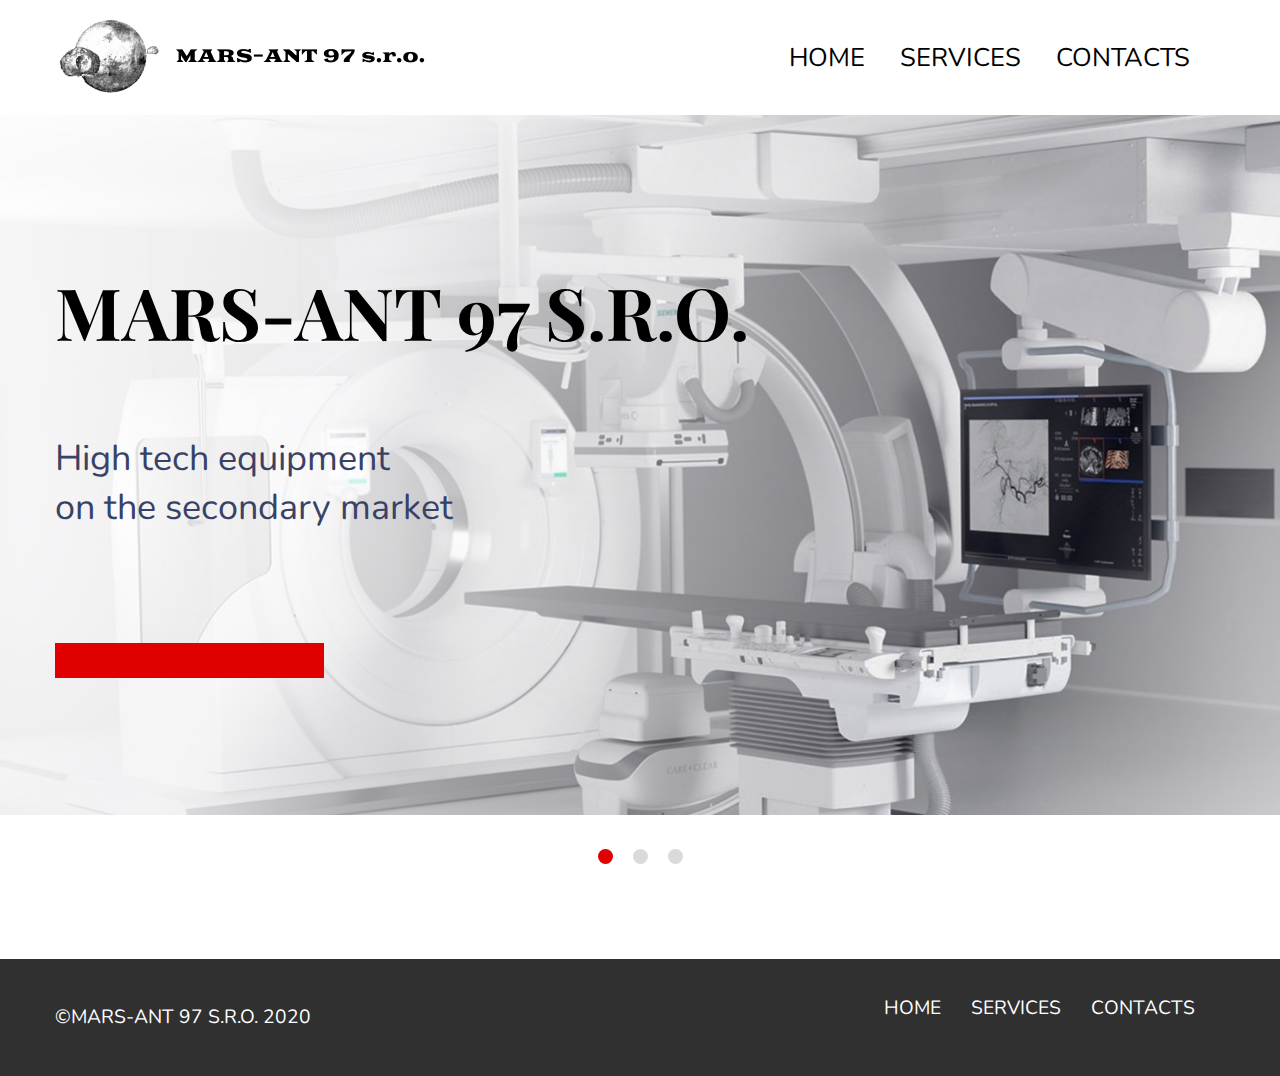
<file: index.html>
<!DOCTYPE html>
<html lang="en">

<head>
    <meta charset="UTF-8">
    <meta name="viewport" content="width=device-width, initial-scale=1.0">
    <title>MARS-ANT</title>
    <link rel="stylesheet" href="style.css">
    <script src="script.js"></script>
    <link
        href="https://fonts.googleapis.com/css2?family=Nunito:wght@400;700&family=Playfair+Display:wght@700&display=swap"
        rel="stylesheet">
</head>

<body>
    <header>
        <div class="container">
            <nav>
                <a href="index.html"><img src="img/logo.png" alt="logo"></a>
                <div class="navbar">
                    <div class="header_burger">
                        <span></span>
                    </div>
                    <div class="navbar__menu">
                        <ul>
                            <li>
                                <a href="index.html">Home</a>
                            </li>
                            <li>
                                <a href="services.html">Services</a>
                            </li>
                            <li>
                                <a href="contacts.html">Contacts</a>
                            </li>
                        </ul>

                    </div>
                    <div class="navbar__language">

                    </div>
                </div>
            </nav>
        </div>
        <div class="main__container">

            <div class="slider">
                <div class="slider__item filter__one">
                    <div class="container">
                        <h1>MARS-ANT 97 s.r.o.</h1>
                        <p>High tech equipment <br>
                            on the secondary market
                        </p>
                        <a href="" class="slider__text"></a>
                        <div class="slider__border">

                        </div>
                    </div>
                </div>
                <div class="slider__item filter__two">
                    <div class="container">
                        <h1>MARS-ANT 97 s.r.o.</h1>
                        <p>Comprehensive technological solutions
                        </p>
                        <a href="" class="slider__text"></a>
                        <div class="slider__border">

                        </div>
                    </div>
                </div>
                <div class="slider__item filter__three">
                    <div class="container">
                        <h1>MARS-ANT 97 s.r.o.</h1>
                        <p>Managing medical, sports and rehabilitation companies

                        </p>
                        <a href="" class="slider__text"></a>
                        <div class="slider__border">

                        </div>
                    </div>

                </div>
            </div>

        </div>
    </header>
    <footer>
        <div class="container">
            <div class="footer__text">
                <p>©MARS-ANT 97 s.r.o. 2020
                </p>
                <ul>
                    <li>
                        <a href="index.html">Home</a>
                    </li>
                    <li>
                        <a href="services.html">Services</a>
                    </li>
                    <li>
                        <a href="contacts.html">Contacts</a>
                    </li>
                </ul>
            </div>
        </div>

    </footer>
    <script src="https://code.jquery.com/jquery-3.4.1.min.js"></script>
    <script src="slick.min.js"></script>
    <script src="script.js"></script>
    <script>
        $(document).ready(function () {
            $('.header_burger').click(function (event) {
                $('.header_burger, .navbar__menu').toggleClass('active');
                $('body').toggleClass('lock');
            });
        });
    </script>  
</body>

</html>
</file>
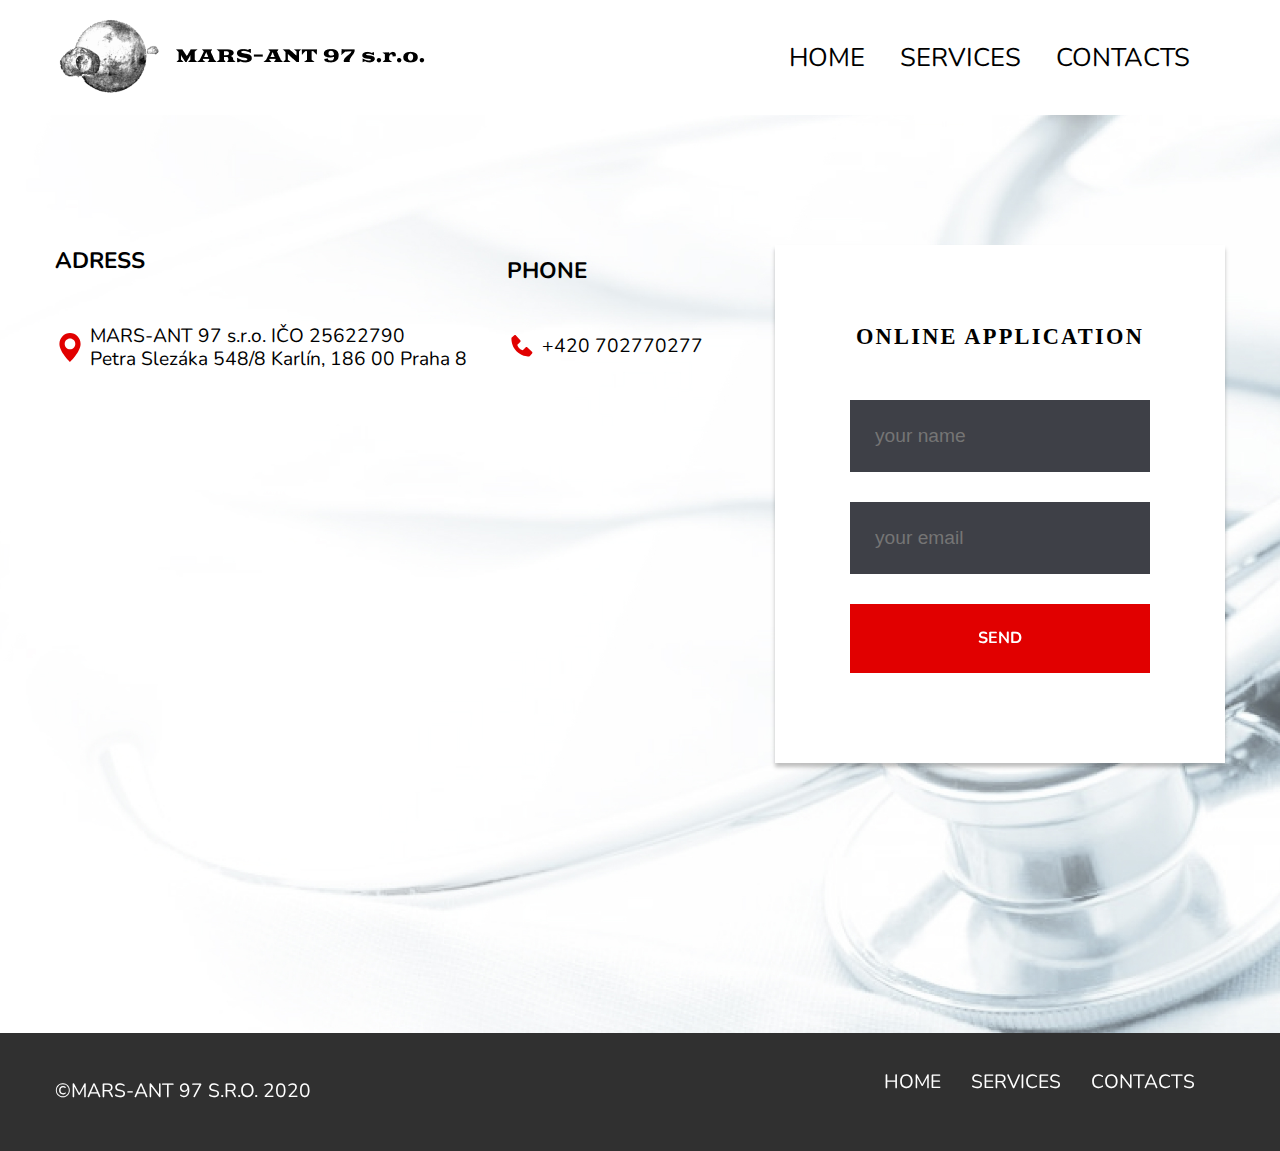
<file: contacts.html>
<!DOCTYPE html>
<html lang="en">

<head>
    <meta charset="UTF-8">
    <meta name="viewport" content="width=device-width, initial-scale=1.0">
    <title>MARS-ANT</title>
    <link rel="stylesheet" href="style.css">
    <script src="script.js"></script>
    <link
        href="https://fonts.googleapis.com/css2?family=Nunito:wght@400;700&family=Playfair+Display:wght@700&display=swap"
        rel="stylesheet">
</head>

<body>
    <header>
        <div class="container">
            <nav>
                <a href="index.html"><img src="img/logo.png" alt="logo"></a>
                <div class="navbar">
                    <div class="header_burger">
                        <span></span>
                    </div>
                    <div class="navbar__menu">
                        <ul>
                            <li>
                                <a href="index.html">Home</a>
                            </li>
                            <li>
                                <a href="services.html">Services</a>
                            </li>
                            <li>
                                <a href="contacts.html">Contacts</a>
                            </li>
                        </ul>



                    </div>
                    <div class="navbar__language">

                    </div>
                </div>
            </nav>
        </div>
        <div class="contacts__container">
            <div class="container">
                <div class="contacts">
                    <div class="contacts__wrap">
                        <div class="contacts__geo">
                            <ul>
                                <li>
                                    <h4>Adress</h4>
                                </li>
                                <li>
                                    <img src="img/geo.svg" alt="geo">
                                    <p>
                                        MARS-ANT 97 s.r.o. IČO 25622790 <br>
                                        Petra Slezáka 548/8 Karlín, 186 00 Praha 8
                                    </p>
                                </li>
                            </ul>
                            <ul>
                                <li>
                                    <h4>Phone</h4>
                                </li>
                                <li>
                                    <img src="img/phone.svg" alt="phone">
                                    <p>+420 702770277
                                    </p>
                                </li>
                            </ul>
                        </div>
                        <div class="contacts__map">
                            <iframe
                                src="https://www.google.com/maps/embed?pb=!1m18!1m12!1m3!1d2559.5667553201606!2d14.454882615948627!3d50.09439787942781!2m3!1f0!2f0!3f0!3m2!1i1024!2i768!4f13.1!3m3!1m2!1s0x470b94a68f33dc6f%3A0x87f997145abd6c19!2zUGV0cmEgU2xlesOha2EgNTQ4LCAxODYgMDAgS2FybMOtbiwg0KfQtdGF0LjRjw!5e0!3m2!1sru!2sru!4v1604056649376!5m2!1sru!2sru"
                                width="634" height="360" frameborder="0" style="border:0;" allowfullscreen=""
                                aria-hidden="false" tabindex="0"></iframe>
                        </div>
                    </div>
                    <div class="form__contacts">
                        <form action="">
                            <h2>
                                Online application</h2>
                            <input placeholder="your name" required type="text">
                            <input placeholder="your email" required type="text">
                            <button class="popup-open">Send</button>
                            <div class="popup-fade">

                                <div class="popup">
                            
                                    <a class="popup-close" href="#">Close</a>
                            <h4>Thanks!</h4>
                                    <p>
Your application has been sent!
                                    </p>
                            <h5>
                                We will contact you as soon as possible.
                            </h5>
                                </div>		
                            
                            </div>
                        </form>
                    </div>

                </div>
            </div>
        </div>
    </header>
    <footer>
        <div class="container">
            <div class="footer__text">
                <p>©MARS-ANT 97 s.r.o. 2020
                </p>
                <ul>
                    <li>
                        <a href="index.html">Home</a>
                    </li>
                    <li>
                        <a href="services.html">Services</a>
                    </li>
                    <li>
                        <a href="contacts.html">Contacts</a>
                    </li>
                </ul>
            </div>
        </div>

    </footer>
    <script src="https://yandex.st/jquery/2.1.1/jquery.min.js"></script>

    <script>
    
    $(document).ready(function($) {
    
        $('.popup-open').click(function() {
    
            $('.popup-fade').fadeIn();
    
            return false;
    
        });	
    
        
    
        $('.popup-close').click(function() {
    
            $(this).parents('.popup-fade').fadeOut();
    
            return false;
    
        });		
    
     
    
        $(document).keydown(function(e) {
    
            if (e.keyCode === 27) {
    
                e.stopPropagation();
    
                $('.popup-fade').fadeOut();
    
            }
    
        });
    
        
    
        $('.popup-fade').click(function(e) {
    
            if ($(e.target).closest('.popup').length == 0) {
    
                $(this).fadeOut();					
    
            }
    
        });
    
    });
    
    </script>
    <script>
        $(document).ready(function () {
            $('.header_burger').click(function (event) {
                $('.header_burger, .navbar__menu').toggleClass('active');
                $('body').toggleClass('lock');
            });
        });
    </script> 
</body>

</html>
</file>
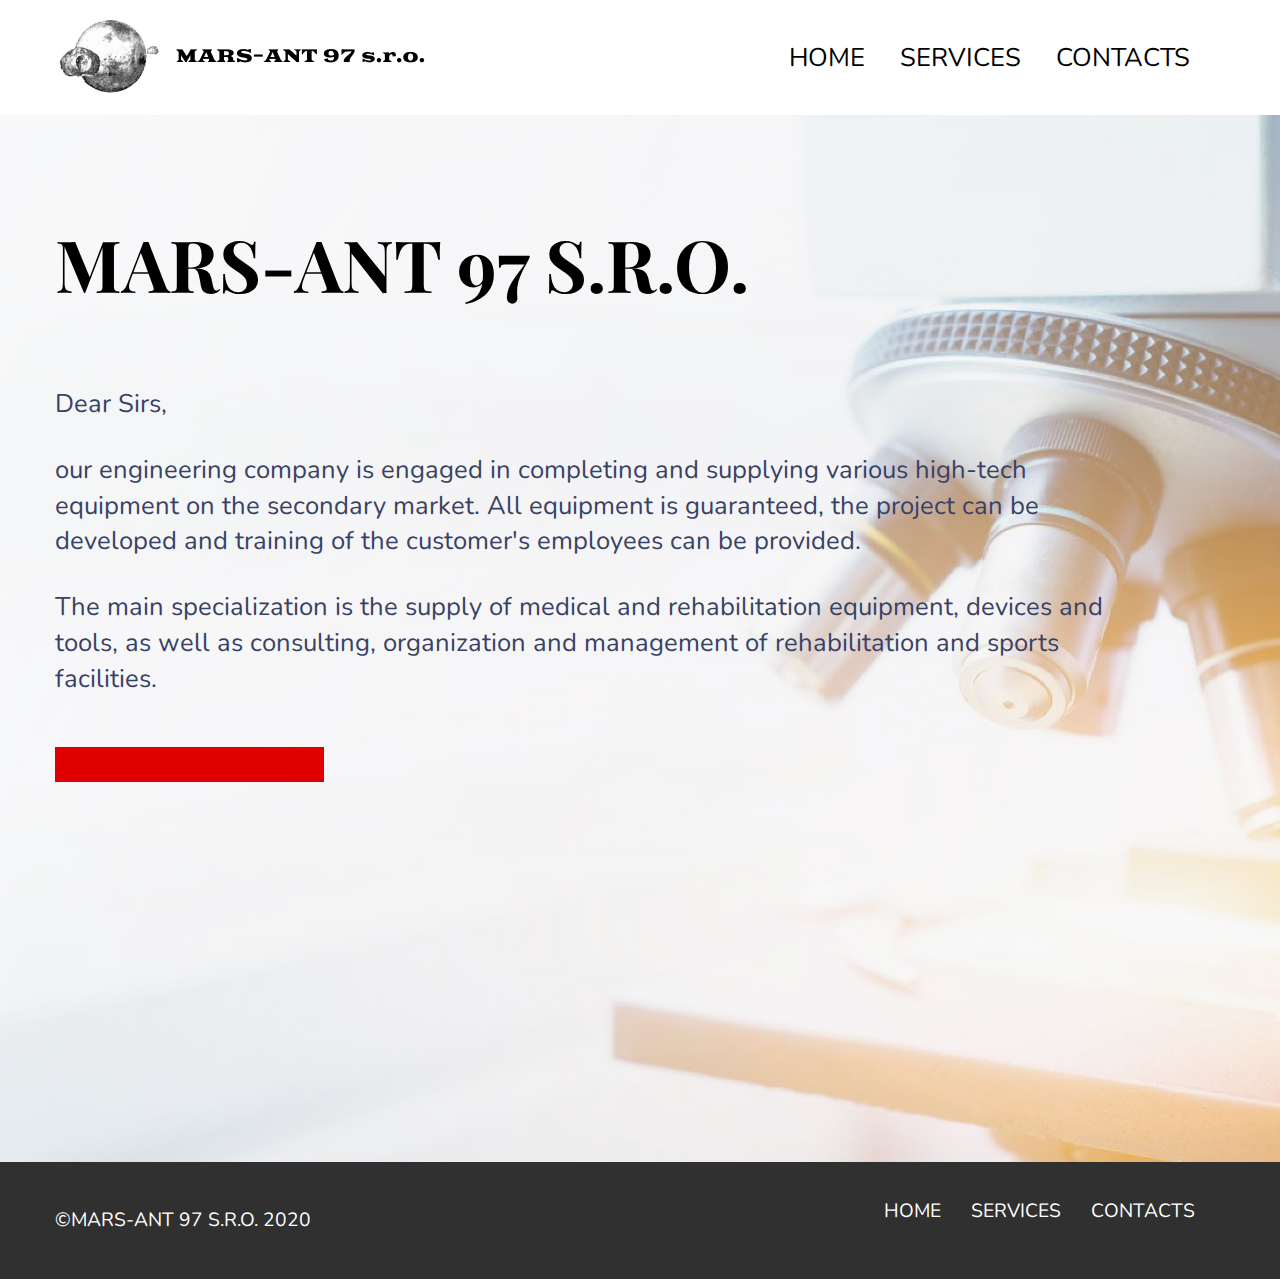
<file: services.html>
<!DOCTYPE html>
<html lang="en">

<head>
    <meta charset="UTF-8">
    <meta name="viewport" content="width=device-width, initial-scale=1.0">
    <title>MARS-ANT</title>
    <link rel="stylesheet" href="style.css">
    <script src="script.js"></script>
    <link
        href="https://fonts.googleapis.com/css2?family=Nunito:wght@400;700&family=Playfair+Display:wght@700&display=swap"
        rel="stylesheet">
</head>

<body>
    <header>
        <div class="container">
            <nav>
                <a href="index.html"><img src="img/logo.png" alt="logo"></a>
                <div class="navbar">
                    <div class="header_burger">
                        <span></span>
                    </div>
                    <div class="navbar__menu">
                        <ul>
                            <li>
                                <a href="index.html">Home</a>
                            </li>
                            <li>
                                <a href="services.html">Services</a>
                            </li>
                            <li>
                                <a href="contacts.html">Contacts</a>
                            </li>
                        </ul>

                    </div>
                    <div class="navbar__language">

                    </div>
                </div>
            </nav>
        </div>
        <div class="services__container">
            <div class="container">
                <div class="services">
                    <h1>MARS-ANT 97 s.r.o.</h1>
                    <div class="services__wrap">
                        <div class="services__text">
                            Dear Sirs,
                        </div>
                        <div class="services__text">
                            our engineering company is engaged in completing and supplying various high-tech equipment
                            on the secondary market. All equipment is guaranteed, the project can be developed and
                            training of the customer's employees can be provided.
                        </div>

                        <div class="services__text">
                            The main specialization is the supply of medical and rehabilitation equipment, devices
                            and tools, as well as consulting, organization and management of rehabilitation and sports
                            facilities.

                        </div>
                        <div class="slider__border  border__services">

                        </div>
                    </div>
                </div>
            </div>
        </div>
    </header>
    <footer>
        <div class="container">
            <div class="footer__text">
                <p>©MARS-ANT 97 s.r.o. 2020
                </p>
                <ul>
                    <li>
                        <a href="index.html">Home</a>
                    </li>
                    <li>
                        <a href="services.html">Services</a>
                    </li>
                    <li>
                        <a href="contacts.html">Contacts</a>
                    </li>
                </ul>
            </div>
        </div>

    </footer>
    <script src="https://yandex.st/jquery/2.1.1/jquery.min.js"></script>
    <script>
        $(document).ready(function () {
            $('.header_burger').click(function (event) {
                $('.header_burger, .navbar__menu').toggleClass('active');
                $('body').toggleClass('lock');
            });
        });
    </script> 
</body>

</html>
</file>
<file: style.css>
a,
button,
input,
textarea:active,
:hover,
:focus {
  outline: 0;
  outline-offset: 0;
  box-shadow: none;
  border: 0;
}

body {
  color: #000;
  overflow-x: hidden;
  font-family: font-family: 'Nunito', sans-serif;
  font-family: 'Playfair Display', serif;
  font-size: 10px;
  padding: 0;
  margin: 0 auto;

}

.container {
  width: 1170px;
  margin: 0 auto;
}

.navbar {
  display: flex;
  justify-content: space-between;
  align-items: center;
  padding: 20px 0;
}

.navbar__logo {
  display: flex;
  justify-content: space-between;
  align-items: center;
}

nav {
  display: flex;
  justify-content: space-between;
  align-items: center;
  padding: 10px 0;
}

.navbar__menu ul {
  display: flex;
  list-style-type: none;
}

.navbar__menu ul li {
  margin-right: 35px;
}

.navbar__menu ul li a {
  font-size: 1.6rem;
  font-family: 'Nunito', sans-serif;
  font-weight: normal;
  color: #000;
  text-decoration: none;
  text-transform: uppercase;
}

.navbar__menu ul li a:hover {
  border-bottom: 3px solid #E10000;
}

h1 {
  font-family: Playfair Display;
  font-style: normal;
  font-weight: bold;
  font-size: 72px;
  line-height: 96px;
  text-transform: uppercase;
  color: #000000;
  padding-top: 100px;
  margin-bottom: 75px;
}

.slider__item p {
  font-family: Nunito;
  font-weight: normal;
  font-size: 36px;
  line-height: 49px;
  color: #394265;
  padding-bottom: 75px;
}

.slider__border {
  width: 269px;
  height: 35px;
  left: 376px;
  top: 616px;
  margin-bottom: 260px;
  background: #E10000;
  left: 25.7%;
}

.filter__one {
  position: relative;
  background: url(img/bg1.jpg) no-repeat top center;
  background-size: cover;
  height: 700px;
}

.filter__two {
  position: relative;
  background: url(img/bg2.jpg) no-repeat top center;
  background-size: cover;
  height: 700px;
}

.filter__three {
  position: relative;
  background: url(img/bg3.jpg) no-repeat top center;
  background-size: cover;
  height: 700px;
}

/* Слайдер */
.slick-slider {
  min-width: 0;
}

/* Ограничивающая оболочка */
.slick-list {
  overflow: hidden;
}

/* Лента слайдов */
.slick-track {
  display: flex;
  align-items: flex-start;
}

/* Стрелка */
.slick-arrow {
  border: 0;
}

/* Стрелка влево */
.slick-arrow.slick-prev {
  border: 0;
}

/* Стрелка вправо */
.slick-arrow.slick-next {
  border: 0;
}

/* Точки */
.slick-dots {
  border: 0;
  padding: 0;
}

.slick-dots li {

  border: 0;
}

.slick-dots button {
  border: 0;
}

.slider .slick-arrow.slick-disabled {
  opacity: 0.1;
}

/* Конкретный слайдер */
.slider {
  position: relative;
  padding: 0px 0px;
}

/* стрелки */
.slider .slick-arrow {
  position: absolute;
  top: 50%;
  margin: -30px 0px 0px 0px;
  z-index: 10;
  font-size: 0;
  width: 30px;
  height: 60px;
}

.slider .slick-arrow.slick-prev {
  left: 0;
  background: url(../img/sl-arrow_l.svg) 0 0/100% no-repeat;
}

.slider .slick-arrow.slick-next {
  right: 0;
  background: url(../img/sl-arrow_r.svg) 0 0/100% no-repeat;
}

.slider .slick-dots {
  display: flex;
  align-items: center;
  justify-content: center;
  margin-bottom: 95px;
  margin-top: 30px;
}

.slider .slick-dots li {
  list-style: none;
  margin: 0px 10px;
}

.slider .slick-dots button {
  font-size: 0;
  width: 15px;
  height: 15px;
  background-color: #DADADA;
  border-radius: 50%;
  outline: none;
}

.slider .slick-dots li.slick-active button {
  background-color: #E10000;
}

footer {
  background: #303030;
  padding: 30px 0;
}

.footer__text {
  display: flex;
  justify-content: space-between;
}

.footer__text p {
  font-family: Nunito;
  font-weight: normal;
  font-size: 1.2rem;
  line-height: 19px;
  text-transform: uppercase;
  color: #FFFFFF;
}

.footer__text ul {
  display: flex;
  list-style-type: none;
}

.footer__text ul li {
  margin-right: 30px;
}

.footer ul li:last-child {
  margin-right: 0px;
}

.footer__text ul li a {
  text-decoration: none;
  font-family: Nunito;
  font-weight: normal;
  font-size: 1.2rem;
  line-height: 19px;
  text-transform: uppercase;
  color: #FFFFFF;
}

.footer__text ul li a:hover {
  border-bottom: 3px solid #E10000;
}

.services>h1:nth-child(1) {
  margin-top: 0px;
}

.services__container {
  background: url(img/srvices.jpg) no-repeat top center;
  background-size: cover;
}

.services__text {
  width: 1100px;
  font-family: Nunito;
  font-weight: normal;
  font-size: 1.6rem;
  color: #394265;
  line-height: 22px;
  margin-bottom: 30px;
  line-height: 1.4;
}

.services__wrap {
  padding-bottom: 380px;
}

.contacts {
  display: flex;
  justify-content: space-between;
}

.contacts__container {
  background: url(img/contact.jpg) no-repeat top center;
  background-size: cover;
}

.contacts__geo {
  margin-bottom: 80px;
  margin-top: 100px;
  display: flex;
}

.contacts__geo>ul:nth-child(1) {
  padding: 0px;
}

.contacts__geo ul {
  list-style-type: none;
  justify-content: space-between;
}

.contacts__geo ul li {
  display: flex;
  align-items: center;
}

.contacts__geo ul li h4 {
  font-family: Nunito;
  font-weight: bold;
  font-size: 1.4rem;
  text-transform: uppercase;
  margin-bottom: 30px;
}

.contacts__geo ul li img {
  margin-right: 5px;
  width: 30px;
  height: 30px;
}

.contacts__geo ul li p {
  font-family: Nunito;
  font-weight: normal;
  font-size: 1.2rem;
  line-height: 1.2;
}

.contacts__map {
  margin-bottom: 200px;
}

.contacts form h2 {
  font-family: Playfair Display SC;
  font-weight: bold;
  font-size: 1.4rem;
  letter-spacing: 0.1em;
  text-transform: uppercase;
  margin-bottom: 50px;

}

.contacts form {
  background: #fff;
  box-shadow: 0px 4px 4px rgba(0, 0, 0, 0.25);
  width: 450px;
  padding: 60px 0 90px 0;
  margin-top: 130px;
  text-align: center;
}

.contacts form input {
  background: #3E4047;
  font-weight: normal;
  font-size: 1.2rem;
  padding: 25px;
  width: 250px;
  color: #DADADA;
  margin-bottom: 30px;
}

.contacts form button {
  padding: 25px;
  width: 300px;
  background: #E10000;
  color: #fff;
  font-family: Nunito;
  font-weight: bold;
  font-size: 16px;
  line-height: 19px;
  text-transform: uppercase;
  color: #FFFFFF;
}

.contacts__geo>ul:nth-child(1) {
  margin: 0;
  padding: 0;
}

.border__services {
  margin-bottom: 0;
  margin-top: 50px;
}

.popup-fade {

  display: none;

}

.popup-fade:before {

  content: '';

  background: #000;

  position: fixed;

  left: 0;

  top: 0;

  width: 100%;

  height: 100%;

  opacity: 0.7;

  z-index: 9999;

}

.popup {

  position: fixed;

  top: 20%;

  left: 50%;

  padding: 20px;

  width: 360px;

  margin-left: -200px;

  background: #fff;

  z-index: 99999;

  opacity: 1;

}

.popup-close {
  color: #000;
  position: absolute;
  font-size: 1rem;
  top: 10px;
  font-family: Nunito;
  right: 10px;
  font-family: Nunito;

}

.popup h4 {
  font-size: 1.6rem;
  color: #E10000;
  font-family: Playfair Display SC;
  font-weight: bold;
}

.popup p,
.popup h5 {
  font-size: 1.4rem;
  font-family: Nunito;
  font-weight: normal;
}

@media screen and (min-width:768px) and (max-width: 1170px) {
  .container {
    width: 760px;
  }

  body>header:nth-child(1)>div:nth-child(1)>nav:nth-child(1)>a:nth-child(1)>img:nth-child(1) {
    width: 250px;
  }

  .navbar__menu ul li a {
    font-size: 1.2rem;
  }

  nav {
    padding: 0px 0;
  }

  h1 {
    font-size: 52px;
    padding-top: 50px;
    margin-bottom: 35px;
  }

  .slider__item p {
    font-size: 26px;
    padding-bottom: 35px;
  }

  .slider__border {
    margin-bottom: 100px;
  }

  .slider .slick-dots {
    margin-bottom: 25px;
    margin-top: 20px;
  }

  .footer__text p {
    font-size: 1rem;
  }

  .footer__text ul li a {
    font-size: 1rem;
  }

  footer {
    padding: 20px 0;
  }

  .services__text {
    width: 90%;
    font-size: 1.2rem;
  }

  .services__wrap {
    padding-bottom: 80px;
  }

  .contacts__geo ul li h4 {
    font-size: 1rem;
    margin-bottom: 10px;
  }

  .contacts__geo {
    margin-bottom: 30px;
    margin-top: 50px;
    display: block;
  }

  .contacts__geo ul li p {
    font-size: 1rem;
  }

  .contacts form {
    width: 350px;
    padding: 40px 0 70px 0;
    margin-top: 60px;
  }

  .contacts__map {
    margin-bottom: 80px;
  }

  .contacts {
    justify-content: space-around;
  }

  .contacts__wrap {
    width: 50%;
  }

  .contacts__map>iframe:nth-child(1) {
    height: 200px;
  }

  .contacts__map>iframe:nth-child(1) {
    width: 380px;
  }

}

@media screen and (min-width:480px) and (max-width: 767px) {
  .container {
    width: 95%;
  }

  body.lock {
    overflow: hidden;
  }

  .navbar {
    height: 30px;
  }

  .contacts__geo>ul:nth-child(2) {
    padding: 0;
  }

  .header_burger {
    display: block;
    position: absolute;
    right: 20px;
    width: 30px;
    height: 20px;
    z-index: 10005;
  }

  .header_burger:before,
  .header_burger:after {
    content: "";
    background-color: #333333;
    position: absolute;
    width: 100%;
    height: 2px;
    left: 0;
    transition: all 0.3s ease 0s;
  }

  .header_burger:before {
    top: 0;
  }

  .header_burger:after {
    bottom: 0;
  }

  .header_burger span {
    position: absolute;
    background-color: #333333;
    left: 0;
    width: 100%;
    height: 2px;
    top: 9px;
  }

  .header_burger.active:before {
    transform: rotate(45deg);
    top: 9px;
  }

  .header_burger.active span {
    transform: scale(0);
    transition: all 0.3s ease 0s;
  }

  .header_burger.active:after {
    transform: rotate(-45deg);
    bottom: 9px;
  }

  .navbar__menu {
    position: fixed;
    top: -108%;
    left: 0;
    width: 100%;
    height: 100%;
    overflow: auto;
    padding: 60px 0 0 0;
    transition: all 0.5s ease 0s;
    background-color: #fff;
    text-align: center;

  }

  .navbar__menu.active {
    z-index: 10000;
    top: 0px;
  }

  .navbar__menu {
    display: block;
  }

  .navbar__menu ul li a {
    margin-right: 0px;
  }

  .navbar__menu ul li {
    font-size: 14px;
    margin-bottom: 15px;
  }

  .btn__one>p:nth-child(1) {
    margin-bottom: 0px;
  }

  .header_list {
    display: block;
  }

  body>header:nth-child(1)>div:nth-child(1)>nav:nth-child(1)>a:nth-child(1)>img:nth-child(1) {
    width: 300px;
  }

  h1 {
    font-size: 42px;
    padding-top: 50px;
    margin-bottom: 35px;
  }

  .slider__item p {
    font-size: 26px;
    padding-bottom: 35px;
  }

  .slider__border {
    width: 169px;
    height: 25px;
    margin-bottom: 100px;
  }

  .footer__text p {
    font-size: 1rem;
  }

  .footer__text ul li a {
    font-size: 1rem;
    margin-bottom: 15px;
  }

  .footer__text ul li {
    margin-bottom: 15px;
  }

  .footer__text {
    display: flex;
    flex-direction: column;
    align-items: center;
  }

  .navbar__menu ul {
    flex-direction: column;
    margin-top: 50px;

  }

  .services__text {
    width: 98%;
    font-size: 1.2rem;
  }

  .services__wrap {
    padding-bottom: 40px;
  }

  .contacts {
    display: block;
  }

  .contacts__geo {
    display: flex;
    margin-bottom: 30px;
    margin-top: 40px;
    display: block;
  }

  .contacts__geo ul li h4 {
    font-size: 1.2rem;
    margin-bottom: 10px;
  }

  .contacts__map {
    margin-bottom: 30px;
  }

  .contacts__map>iframe:nth-child(1) {
    width: 100%;
  }

  .contacts form {
    padding: 40px 0 60px 0;
    margin-top: 30px;
    width: 99%;
  }

  .form__contacts {
    margin-bottom: 30px;
  }

  .popup {
    top: 50%;
  }

  .filter__one {
    height: 550px;
  }

  .filter__two {
    height: 550px;
  }

  .filter__three {
    height: 550px;
  }
}

@media screen and (max-width: 479px) {
  .container {
    width: 95%;
  }

  body.lock {
    overflow: hidden;
  }

  .navbar {
    height: 30px;
  }

  .header_burger {
    display: block;
    position: absolute;
    right: 20px;
    width: 30px;
    height: 20px;
    z-index: 10005;
  }

  .header_burger:before,
  .header_burger:after {
    content: "";
    background-color: #333333;
    position: absolute;
    width: 100%;
    height: 2px;
    left: 0;
    transition: all 0.3s ease 0s;
  }

  .header_burger:before {
    top: 0;
  }

  .header_burger:after {
    bottom: 0;
  }

  .header_burger span {
    position: absolute;
    background-color: #333333;
    left: 0;
    width: 100%;
    height: 2px;
    top: 9px;
  }

  .header_burger.active:before {
    transform: rotate(45deg);
    top: 9px;
  }

  .header_burger.active span {
    transform: scale(0);
    transition: all 0.3s ease 0s;
  }

  .header_burger.active:after {
    transform: rotate(-45deg);
    bottom: 9px;
  }

  .navbar__menu {
    position: fixed;
    top: -108%;
    left: 0;
    width: 100%;
    height: 100%;
    overflow: auto;
    padding: 60px 0 0 0;
    transition: all 0.5s ease 0s;
    background-color: #fff;
    text-align: center;

  }

  .navbar__menu.active {
    z-index: 10000;
    top: 0px;
  }

  .navbar__menu {
    display: block;
  }

  .navbar__menu ul li a {
    margin-right: 0px;
  }

  .navbar__menu ul li {
    font-size: 14px;
    margin-bottom: 15px;
  }

  .btn__one>p:nth-child(1) {
    margin-bottom: 0px;
  }

  .header_list {
    display: block;
  }

  .navbar__menu ul {
    flex-direction: column;
    margin-top: 50px;
  }

  body>header:nth-child(1)>div:nth-child(1)>nav:nth-child(1)>a:nth-child(1)>img:nth-child(1) {
    width: 220px;
  }

  h1 {
    font-size: 28px;
    padding-top: 40px;
    margin-bottom: 25px;
  }

  .slider__item p {
    font-size: 26px;
    padding-bottom: 25px;
  }

  .slider__border {
    width: 169px;
    height: 25px;
    margin-bottom: 60px;
  }

  .slider .slick-dots {
    margin-bottom: 35px;
    margin-top: 20px;
  }

  .footer__text p {
    font-size: 1rem;
    display: flex;
    justify-content: center;
  }

  .footer__text ul li a {
    font-size: 1rem;
    margin-bottom: 15px;
  }

  .footer__text ul li {
    margin-bottom: 15px;
  }

  .footer__text {
    display: flex;
    flex-direction: column;
  }

  .footer__text ul {
    justify-content: center;
  }

  .services__text {
    width: 100%;
    font-size: 1.2rem;
    margin-bottom: 20px;
  }

  .services__wrap {
    padding-bottom: 40px;
  }

  .contacts {
    display: block;
  }

  .contacts__geo {
    display: block;
    margin-bottom: 20px;
    margin-top: 10px;
  }

  .contacts__geo ul li h4 {
    margin-bottom: 10px;
  }

  .contacts form {
    width: 100%;
    margin-top: 30px;
  }

  .contacts__map>iframe:nth-child(1) {
    width: 100%;
  }

  .contacts form h2 {
    font-size: 1.2rem;
    margin-bottom: 30px;
  }

  .contacts form input {
    padding: 15px;
  }

  .contacts form button {
    padding: 15px;
  }

  .contacts form {
    padding: 30px 0 50px 0;
  }

  .contacts form {
    margin-bottom: 30px;
  }

  .contacts__map {
    margin-bottom: 30px;
  }

  .popup {
    top: 10%;
    width: 250px;
    left: 64%;

  }

  .contacts__geo>ul:nth-child(2) {
    padding: 0px;
  }

  .contacts__geo>ul:nth-child(2)>li:nth-child(1)>h4:nth-child(1) {
    margin-top: 0px;
  }

  .contacts form input {
    width: 270px;
  }

  .contacts form button {
    width: 300px;
  }

  .filter__one {
    height: 430px;
  }

  .filter__two {
    height: 430px;
  }

  .filter__three {
    height: 430px;
  }
}
</file>
